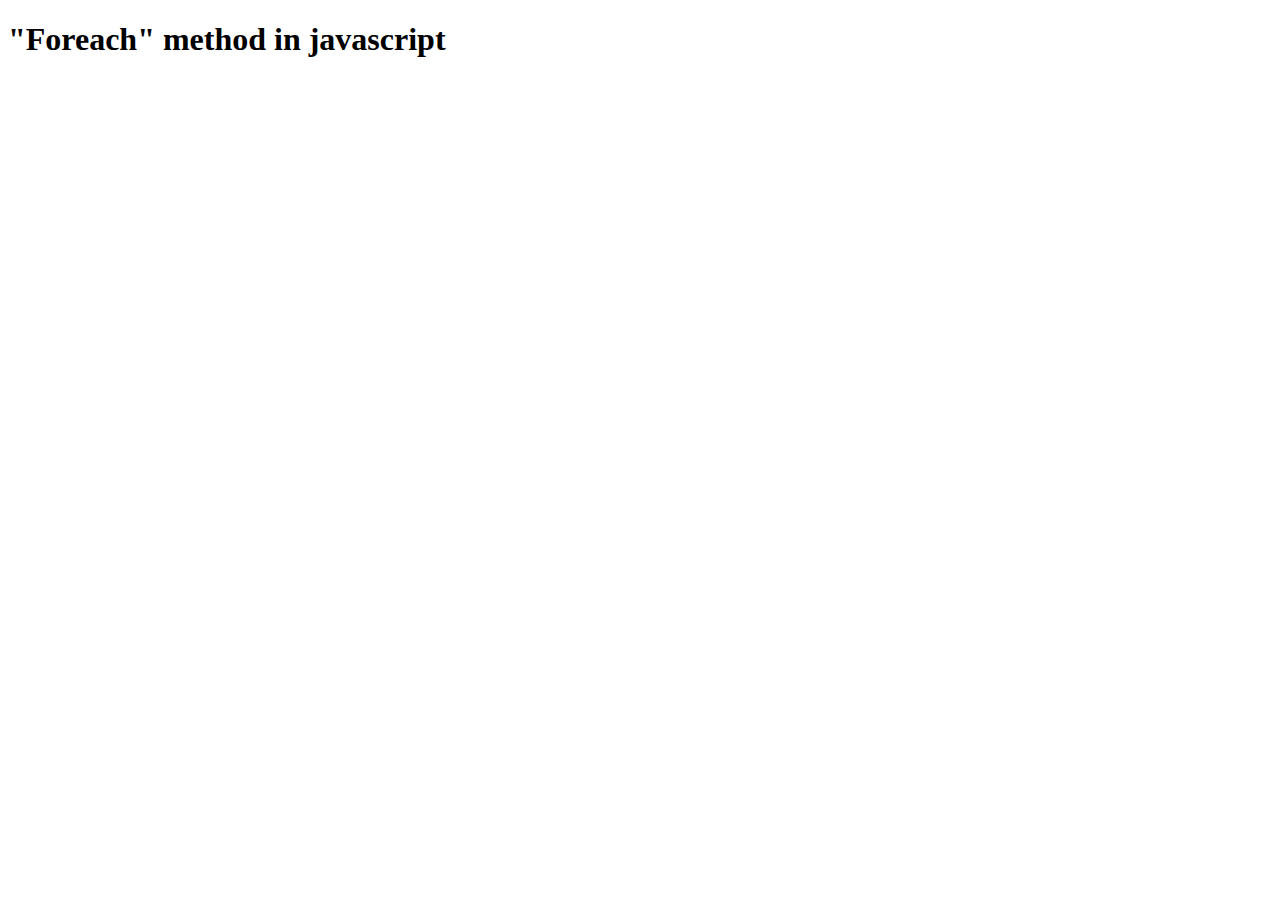
<file: Day 8/foreach task/index.html>
<!DOCTYPE html>
<html lang="en">
<head>
    <meta charset="UTF-8">
    <meta name="viewport" content="width=device-width, initial-scale=1.0">
    <title>Document</title>
    <script src="q5solution.js"></script>
</head>
<body>
    <h1>"Foreach" method in javascript</h1>
    
</body>
</html>
</file>
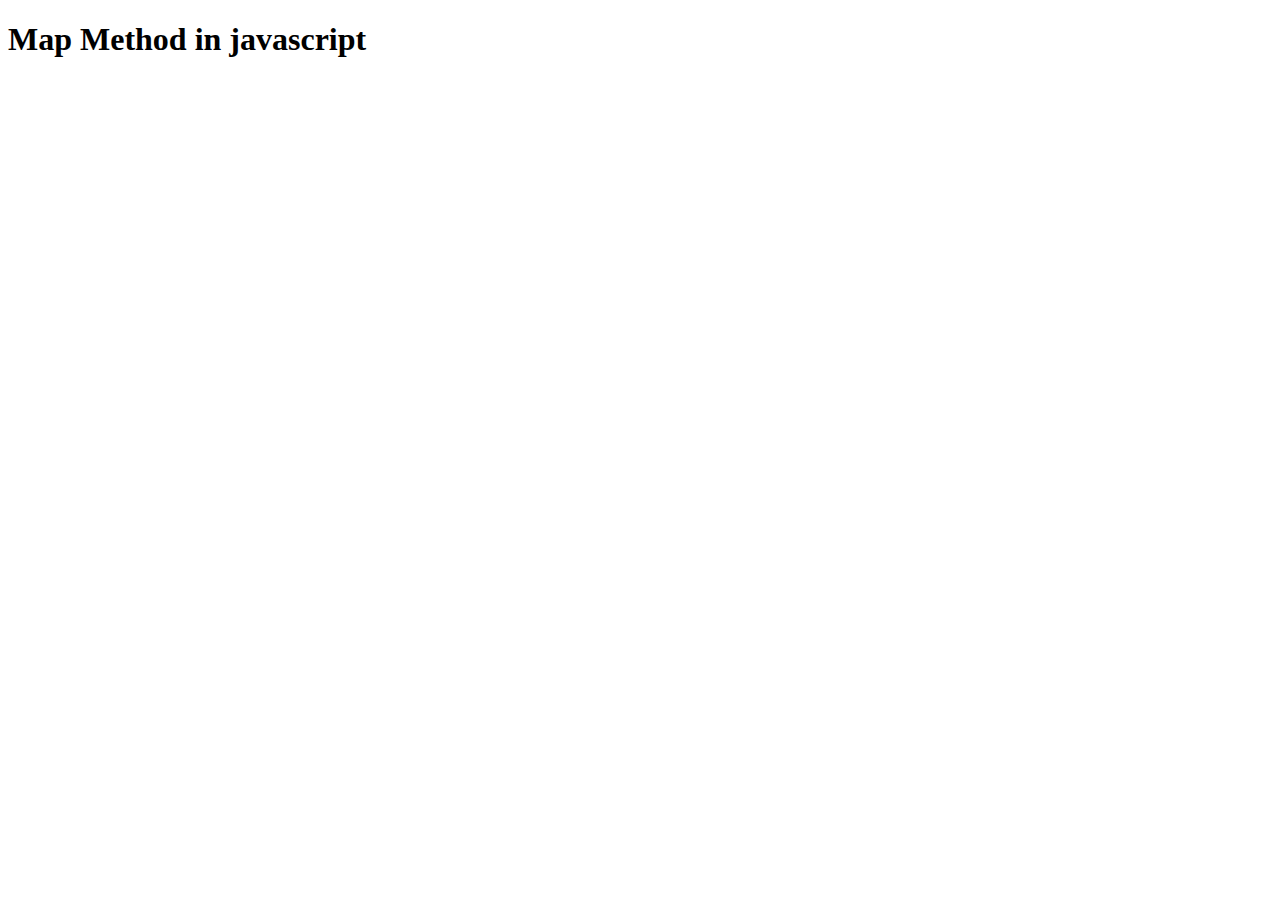
<file: Day 8/mapmethodtask/index.html>
<!DOCTYPE html>
<html lang="en">
<head>
    <meta charset="UTF-8">
    <meta name="viewport" content="width=device-width, initial-scale=1.0">
    <title>Document</title>
    <script src="q11solution.js"></script>
</head>
<body>
    <h1>Map Method in javascript</h1>
    
</body>
</html>
</file>
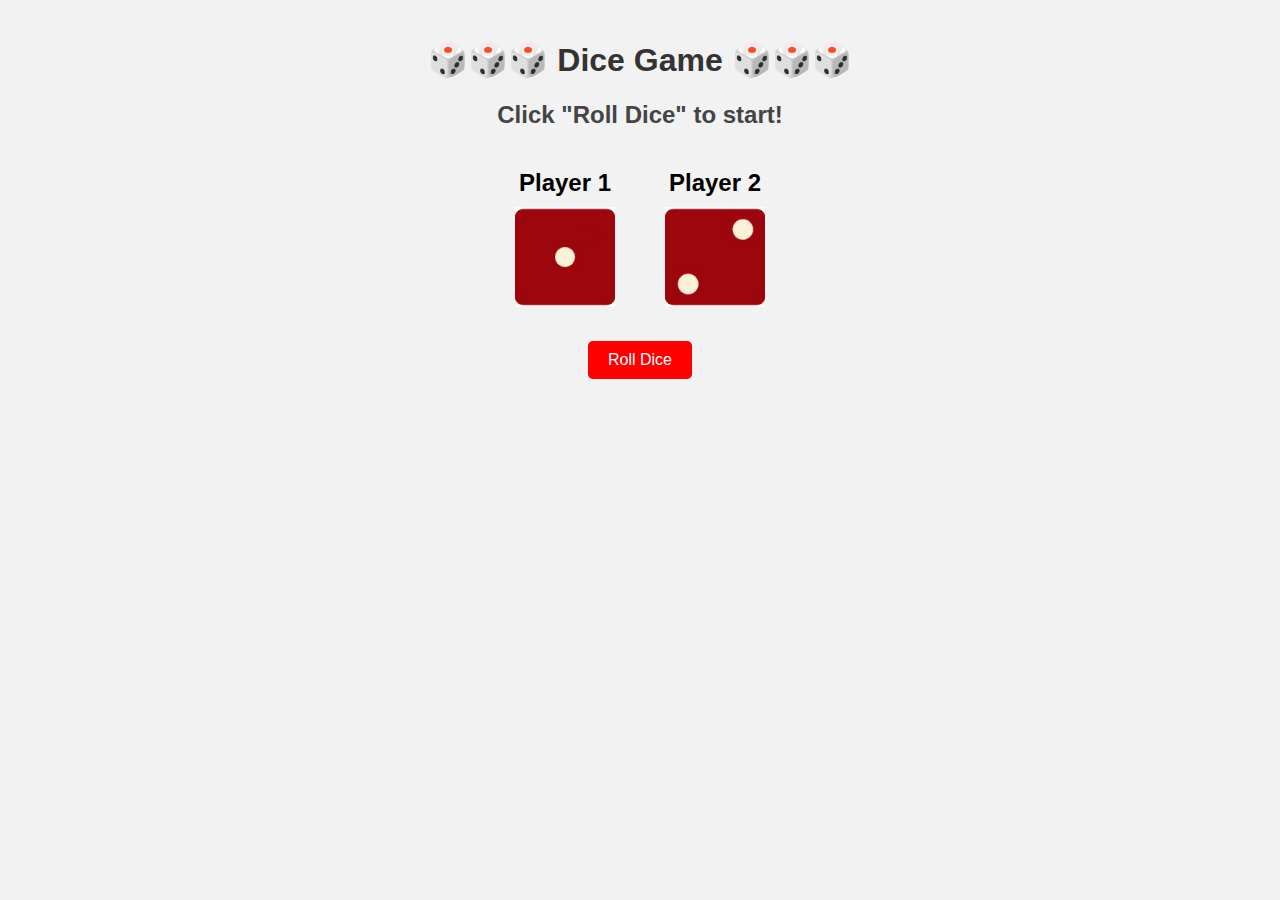
<file: Day 9/index .html>
<!DOCTYPE html>
<html lang="en">
  <head>
    <meta charset="UTF-8" />
    <meta name="viewport" content="width=device-width, initial-scale=1.0" />
    <title>Dice Game</title>
    <link rel="stylesheet" href="style.css" />
  </head>
  <body>
    <h1>🎲🎲🎲 Dice Game 🎲🎲🎲</h1>
    <h2 id="result">Click "Roll Dice" to start!</h2>

    <div class="dice-container">
      <div class="player">
        <h2>Player 1</h2>
        <img id="dice1" src="dice1.jpg" alt="Dice 1" />
      </div>
      <div class="player">
        <h2>Player 2</h2>
        <img id="dice2" src="dice2.jpg" alt="Dice 2" />
      </div>
    </div>

    <div class="button-container">
      <button onclick="rollDice()">Roll Dice</button>
    </div>

    <script src="script.js"></script>
  </body>
</html>
</file>
<file: Day 9/style.css>
body {
  text-align: center;
  font-family: Arial, sans-serif;
  background-color: #f2f2f2;
  margin: 0;
  padding: 20px;
}

h1 {
  color: #333;
}

.dice-container {
  display: flex;
  justify-content: center;
  gap: 50px;
  margin-top: 20px;
}

.player h2 {
  margin-bottom: 10px;
}

.player img {
  width: 100px;
  height: 100px;
}

#result {
  margin-top: 10px;
  color: #444;
}

.button-container {
  margin-top: 30px;
}

button {
  padding: 10px 20px;
  font-size: 16px;
  cursor: pointer;
  border: none;
  background-color: red;
  color: white;
  border-radius: 5px;
}

button:hover {
  background-color: black;
}
</file>
